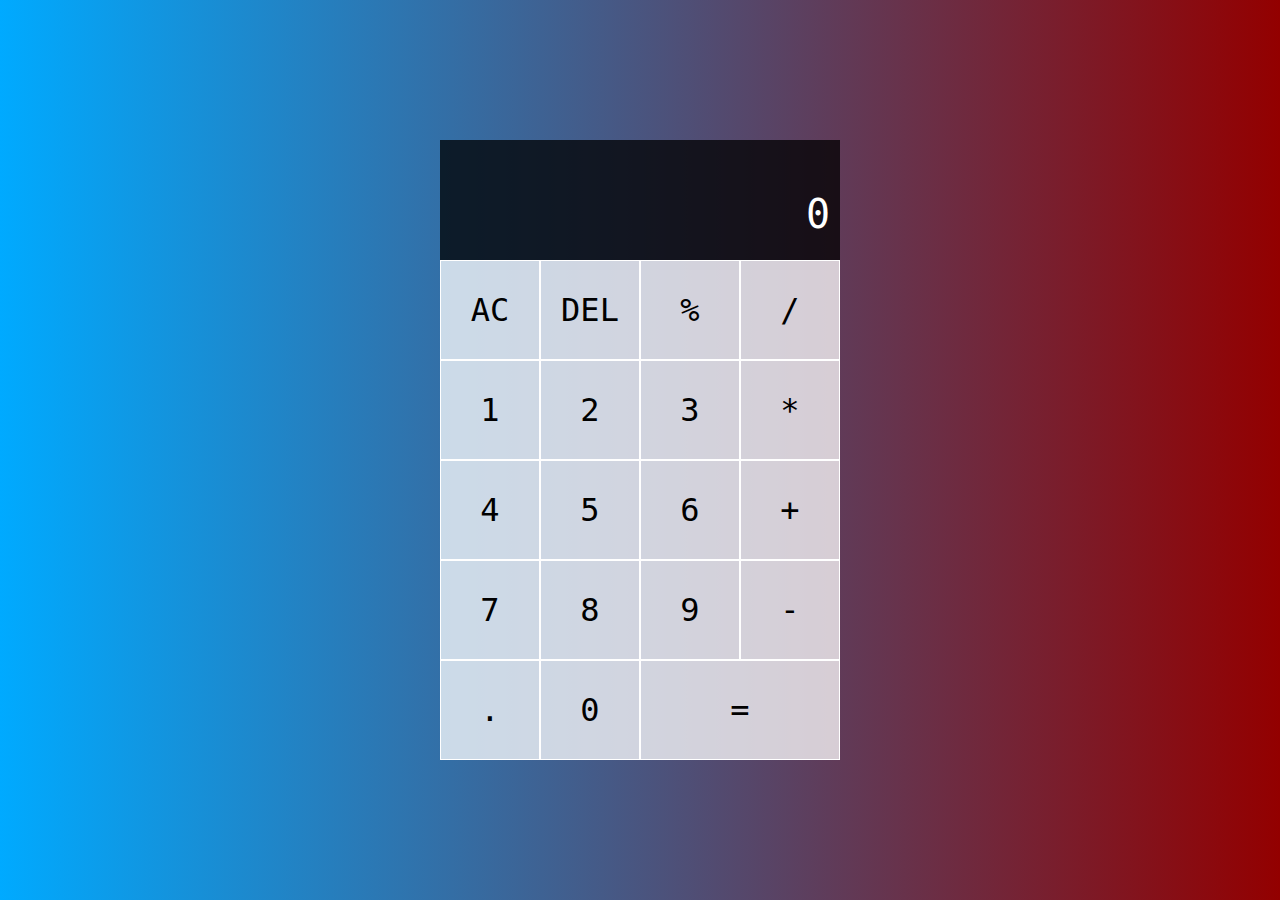
<file: index.html>
<html lang="en">

<head>
    <meta charset="UTF-8">
    <meta http-equiv="X-UA-Compatible" content="IE=edge">
    <meta name="viewport" content="width=device-width, initial-scale=1.0">
    <title>Calculator</title>
    <link rel="stylesheet" href="style.css">
    <script src="script.js" defer></script>
</head>

<body>
    <div class="calculator-grid">
        <div class="output">
            <div data-previous-operand class="previous-operand"></div>
            <div data-current-operand class="current-operand">0</div>
        </div>
        <button data-all-clear>AC</button>
        <button data-delete>DEL</button>
        <button data-operation>%</button>
        <button data-operation>/</button>
        <button data-number>1</button>
        <button data-number>2</button>
        <button data-number>3</button>
        <button data-operation>*</button>
        <button data-number>4</button>
        <button data-number>5</button>
        <button data-number>6</button>
        <button data-operation>+</button>
        <button data-number>7</button>
        <button data-number>8</button>
        <button data-number>9</button>
        <button data-operation>-</button>
        <button data-number>.</button>
        <button data-number>0</button>
        <button data-equals class="span-two">=</button>
    </div>
</body>

</html>
</file>
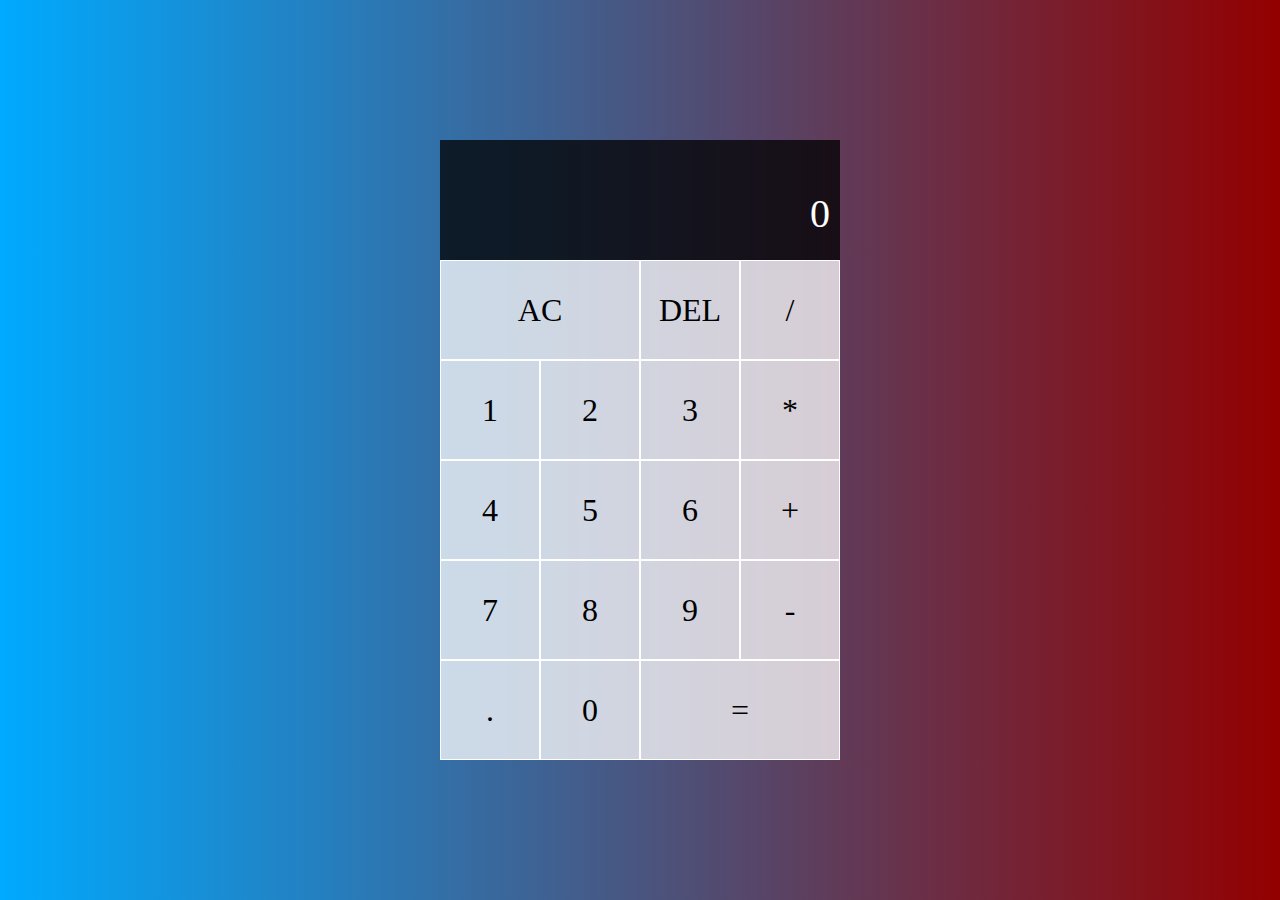
<file: ZeroDay - Calculator/index.html>
<html lang="en">

<head>
    <meta charset="UTF-8">
    <meta http-equiv="X-UA-Compatible" content="IE=edge">
    <meta name="viewport" content="width=device-width, initial-scale=1.0">
    <title>Calculator</title>
    <link rel="stylesheet" href="style.css">
    <script src="script.js" defer></script>
</head>

<body>
    <div class="calculator-grid">
        <div class="output">
            <div data-previous-operand class="previous-operand"></div>
            <div data-current-operand class="current-operand">0</div>
        </div>
        <button data-all-clear class="span-two">AC</button>
        <button data-delete>DEL</button>
        <button data-operation>/</button>
        <button data-number>1</button>
        <button data-number>2</button>
        <button data-number>3</button>
        <button data-operation>*</button>
        <button data-number>4</button>
        <button data-number>5</button>
        <button data-number>6</button>
        <button data-operation>+</button>
        <button data-number>7</button>
        <button data-number>8</button>
        <button data-number>9</button>
        <button data-operation>-</button>
        <button data-number>.</button>
        <button data-number>0</button>
        <button data-equals class="span-two">=</button>
    </div>
</body>

</html>
</file>
<file: style.css>
*,
*::before,
*::after {
    font-family: 'Inconsolata', monospace;
    font-weight: normal;
}


body {
    padding: 0%;
    margin: 0%;
    /*background-image: url("doodle.jpg");*/
    background: linear-gradient(to right, #00AAFF, #930000);
}

.calculator-grid {
    display: grid;
    justify-content: center;
    align-content: center;
    min-height: 100vh;
    grid-template-columns: repeat(4, 100px);
    grid-template-rows: minmax(120px, auto) repeat(5, 100px);
}

.calculator-grid>button {
    cursor: pointer;
    font-size: 2rem;
    border: 1px solid white;
    outline: none;
    background-color: rgba(255, 255, 255, .75);
}

.calculator-grid>button:hover {
    background-color: rgba(255, 255, 255, 0.9);
}

.span-two {
    grid-column: span 2;
}

.output {
    grid-column: 1/-1;
    background-color: rgba(0, 0, 0, .75);
    display: flex;
    align-items: flex-end;
    justify-content: space-around;
    flex-direction: column;
    padding: 10px;
    word-wrap: break-word;
    word-break: break-all;
}

.output .previous-operand {
    color: rgba(255, 255, 255, .65);
    font-size: 1.5rem;
}

.output .current-operand {
    color: white;
    font-size: 2.5rem;
}
</file>
<file: ZeroDay - Calculator/style.css>
*,
*::before,
*::after {
    font-family: 'Bulletproof BB', Times, serif;
    font-weight: normal;
}


body {
    padding: 0%;
    margin: 0%;
    /*background-image: url("doodle.jpg");*/
    background: linear-gradient(to right, #00AAFF, #930000);
}

.calculator-grid {
    display: grid;
    justify-content: center;
    align-content: center;
    min-height: 100vh;
    grid-template-columns: repeat(4, 100px);
    grid-template-rows: minmax(120px, auto) repeat(5, 100px);
}

.calculator-grid>button {
    cursor: pointer;
    font-size: 2rem;
    border: 1px solid white;
    outline: none;
    background-color: rgba(255, 255, 255, .75);
}

.calculator-grid>button:hover {
    background-color: rgba(255, 255, 255, 0.9);
}

.span-two {
    grid-column: span 2;
}

.output {
    grid-column: 1/-1;
    background-color: rgba(0, 0, 0, .75);
    display: flex;
    align-items: flex-end;
    justify-content: space-around;
    flex-direction: column;
    padding: 10px;
    word-wrap: break-word;
    word-break: break-all;
}

.output .previous-operand {
    color: rgba(255, 255, 255, .65);
    font-size: 1.5rem;
}

.output .current-operand {
    color: white;
    font-size: 2.5rem;
}
</file>
